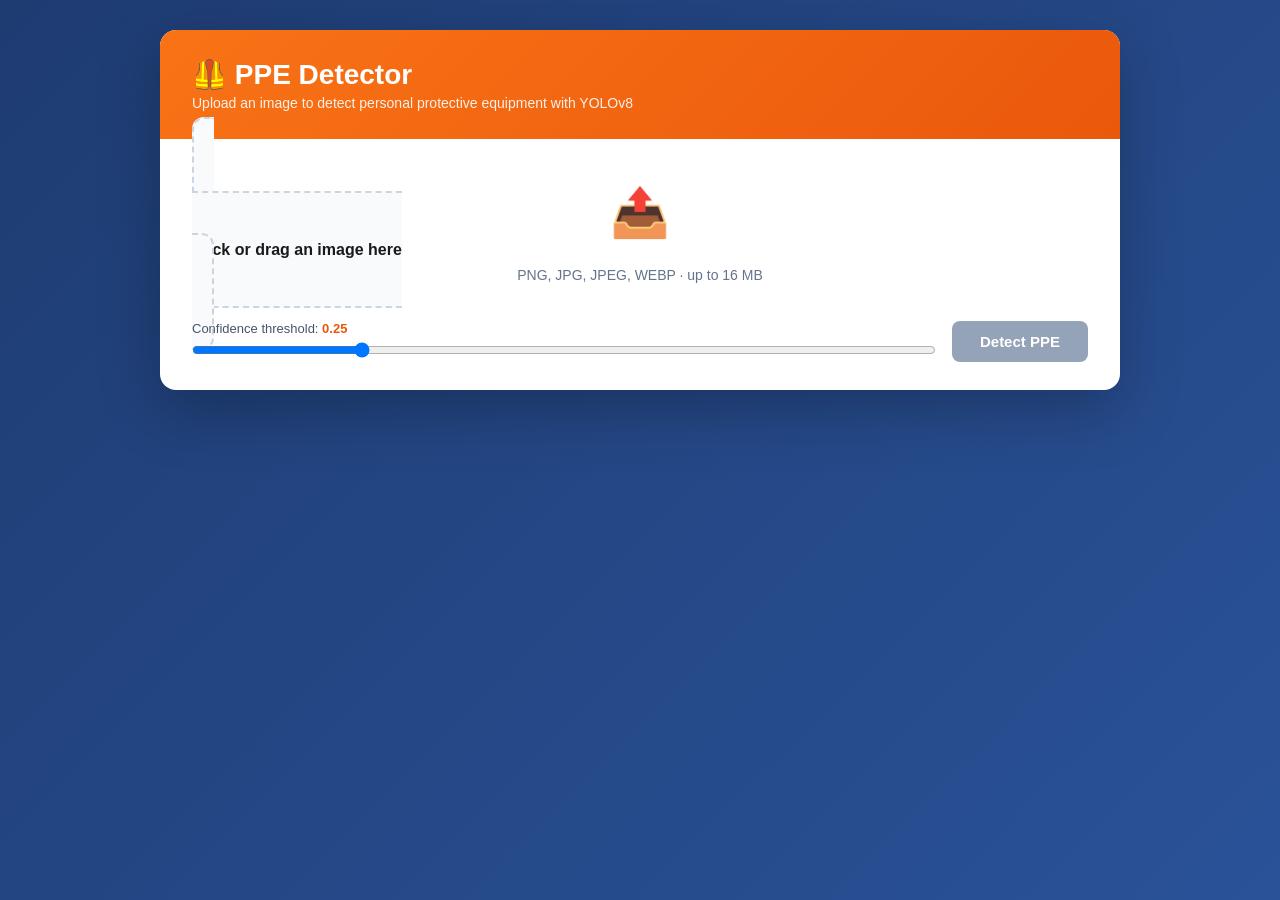
<file: modeldraft/templates/index.html>
<!DOCTYPE html>
<html lang="en">
<head>
  <meta charset="UTF-8" />
  <meta name="viewport" content="width=device-width, initial-scale=1.0" />
  <title>PPE Detector</title>
  <style>
    * { box-sizing: border-box; margin: 0; padding: 0; }
    body {
      font-family: -apple-system, BlinkMacSystemFont, "Segoe UI", Roboto, sans-serif;
      background: linear-gradient(135deg, #1e3c72 0%, #2a5298 100%);
      min-height: 100vh;
      padding: 30px 16px;
      color: #1a1a1a;
    }
    .container {
      max-width: 960px;
      margin: 0 auto;
      background: #fff;
      border-radius: 16px;
      box-shadow: 0 20px 60px rgba(0,0,0,0.25);
      overflow: hidden;
    }
    header {
      background: linear-gradient(135deg, #f97316 0%, #ea580c 100%);
      color: white;
      padding: 28px 32px;
    }
    header h1 { font-size: 28px; margin-bottom: 4px; }
    header p { opacity: 0.9; font-size: 14px; }
    .main { padding: 28px 32px; }

    .drop-zone {
      border: 2px dashed #cbd5e1;
      border-radius: 12px;
      padding: 48px 20px;
      text-align: center;
      cursor: pointer;
      transition: all 0.2s;
      background: #f8fafc;
    }
    .drop-zone:hover, .drop-zone.dragover {
      border-color: #f97316;
      background: #fff7ed;
    }
    .drop-zone p { color: #64748b; margin-top: 8px; font-size: 14px; }
    .drop-zone .icon { font-size: 48px; }
    .drop-zone input[type="file"] { display: none; }

    .controls {
      display: flex;
      gap: 16px;
      align-items: center;
      margin-top: 20px;
      flex-wrap: wrap;
    }
    .conf-wrap { flex: 1; min-width: 240px; }
    .conf-wrap label { font-size: 13px; color: #475569; display: block; margin-bottom: 6px; }
    .conf-wrap input[type=range] { width: 100%; }
    .conf-val { font-weight: 600; color: #ea580c; }

    button {
      background: #ea580c;
      color: white;
      border: none;
      padding: 12px 28px;
      font-size: 15px;
      font-weight: 600;
      border-radius: 8px;
      cursor: pointer;
      transition: background 0.2s;
    }
    button:hover:not(:disabled) { background: #c2410c; }
    button:disabled { background: #94a3b8; cursor: not-allowed; }

    .results { margin-top: 28px; display: none; }
    .results.show { display: block; }

    .result-image {
      width: 100%;
      border-radius: 10px;
      border: 1px solid #e2e8f0;
      margin-bottom: 20px;
    }

    .summary {
      background: #f1f5f9;
      padding: 18px;
      border-radius: 10px;
      margin-bottom: 16px;
    }
    .summary h3 { margin-bottom: 10px; color: #0f172a; }
    .chip {
      display: inline-block;
      background: #10b981;
      color: white;
      padding: 6px 12px;
      border-radius: 999px;
      font-size: 13px;
      margin: 4px 6px 0 0;
      font-weight: 500;
    }

    table { width: 100%; border-collapse: collapse; margin-top: 8px; }
    th, td { padding: 10px; text-align: left; border-bottom: 1px solid #e2e8f0; font-size: 14px; }
    th { background: #f8fafc; color: #475569; font-weight: 600; }

    .loader {
      display: none;
      text-align: center;
      padding: 24px;
      color: #64748b;
    }
    .loader.show { display: block; }
    .spinner {
      border: 3px solid #e2e8f0;
      border-top-color: #ea580c;
      border-radius: 50%;
      width: 36px;
      height: 36px;
      animation: spin 0.8s linear infinite;
      margin: 0 auto 10px;
    }
    @keyframes spin { to { transform: rotate(360deg); } }

    .error {
      background: #fee2e2;
      color: #991b1b;
      padding: 12px;
      border-radius: 8px;
      margin-top: 16px;
      display: none;
    }
    .error.show { display: block; }
  </style>
</head>
<body>
  <div class="container">
    <header>
      <h1>🦺 PPE Detector</h1>
      <p>Upload an image to detect personal protective equipment with YOLOv8</p>
    </header>

    <div class="main">
      <label class="drop-zone" id="dropZone">
        <div class="icon">📤</div>
        <strong>Click or drag an image here</strong>
        <p>PNG, JPG, JPEG, WEBP · up to 16 MB</p>
        <input type="file" id="fileInput" accept="image/*" />
      </label>

      <div class="controls">
        <div class="conf-wrap">
          <label>Confidence threshold: <span class="conf-val" id="confVal">0.25</span></label>
          <input type="range" id="confSlider" min="0.05" max="0.95" step="0.05" value="0.25" />
        </div>
        <button id="detectBtn" disabled>Detect PPE</button>
      </div>

      <div class="error" id="errorBox"></div>

      <div class="loader" id="loader">
        <div class="spinner"></div>
        Running detection…
      </div>

      <div class="results" id="results">
        <img id="resultImg" class="result-image" alt="Detection result" />
        <div class="summary">
          <h3>Summary</h3>
          <div id="countChips"></div>
        </div>
        <table id="detTable">
          <thead>
            <tr><th>#</th><th>Label</th><th>Confidence</th><th>Box (x1, y1, x2, y2)</th></tr>
          </thead>
          <tbody></tbody>
        </table>
      </div>
    </div>
  </div>

  <script>
    const dropZone  = document.getElementById("dropZone");
    const fileInput = document.getElementById("fileInput");
    const detectBtn = document.getElementById("detectBtn");
    const confSlider = document.getElementById("confSlider");
    const confVal   = document.getElementById("confVal");
    const loader    = document.getElementById("loader");
    const results   = document.getElementById("results");
    const resultImg = document.getElementById("resultImg");
    const countChips = document.getElementById("countChips");
    const tableBody = document.querySelector("#detTable tbody");
    const errorBox  = document.getElementById("errorBox");

    let selectedFile = null;

    confSlider.addEventListener("input", () => { confVal.textContent = confSlider.value; });

    dropZone.addEventListener("click", () => fileInput.click());
    dropZone.addEventListener("dragover", (e) => {
      e.preventDefault(); dropZone.classList.add("dragover");
    });
    dropZone.addEventListener("dragleave", () => dropZone.classList.remove("dragover"));
    dropZone.addEventListener("drop", (e) => {
      e.preventDefault(); dropZone.classList.remove("dragover");
      if (e.dataTransfer.files.length) handleFile(e.dataTransfer.files[0]);
    });
    fileInput.addEventListener("change", (e) => {
      if (e.target.files.length) handleFile(e.target.files[0]);
    });

    function handleFile(file) {
      selectedFile = file;
      detectBtn.disabled = false;
      dropZone.querySelector("strong").textContent = file.name;
      hideError();
    }

    function showError(msg) { errorBox.textContent = msg; errorBox.classList.add("show"); }
    function hideError() { errorBox.classList.remove("show"); }

    detectBtn.addEventListener("click", async () => {
      if (!selectedFile) return;
      hideError();
      results.classList.remove("show");
      loader.classList.add("show");
      detectBtn.disabled = true;

      const form = new FormData();
      form.append("image", selectedFile);
      form.append("conf", confSlider.value);

      try {
        const res = await fetch("/predict", { method: "POST", body: form });
        const data = await res.json();
        if (!res.ok) throw new Error(data.error || "Request failed");
        renderResults(data);
      } catch (err) {
        showError(err.message);
      } finally {
        loader.classList.remove("show");
        detectBtn.disabled = false;
      }
    });

    function renderResults(data) {
      resultImg.src = data.result_image_url + "?t=" + Date.now();

      countChips.innerHTML = "";
      if (data.total === 0) {
        countChips.innerHTML = '<span class="chip" style="background:#64748b;">No objects detected</span>';
      } else {
        for (const [label, count] of Object.entries(data.counts)) {
          const chip = document.createElement("span");
          chip.className = "chip";
          chip.textContent = `${label}: ${count}`;
          countChips.appendChild(chip);
        }
      }

      tableBody.innerHTML = "";
      data.detections.forEach((d, i) => {
        const tr = document.createElement("tr");
        tr.innerHTML = `
          <td>${i + 1}</td>
          <td>${d.label}</td>
          <td>${(d.confidence * 100).toFixed(1)}%</td>
          <td>${d.bbox.join(", ")}</td>`;
        tableBody.appendChild(tr);
      });

      results.classList.add("show");
    }
  </script>
</body>
</html>
</file>
